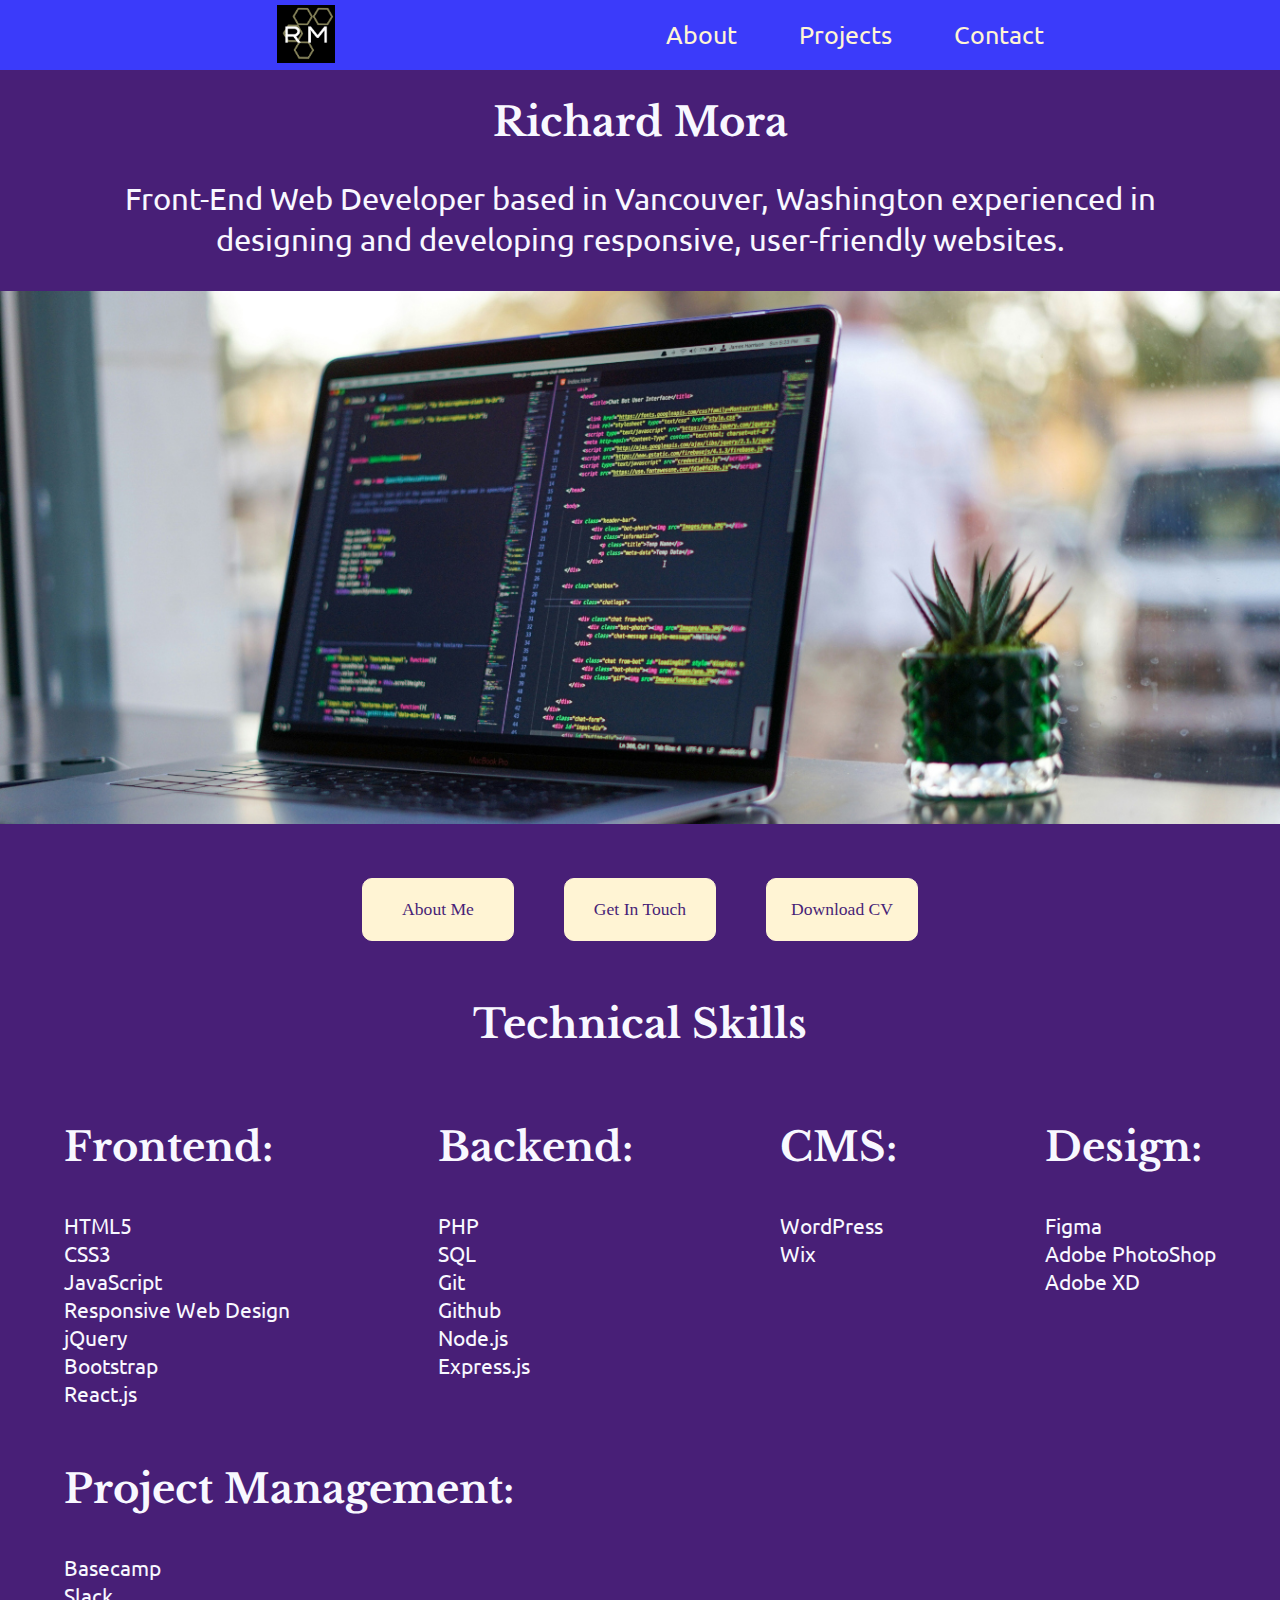
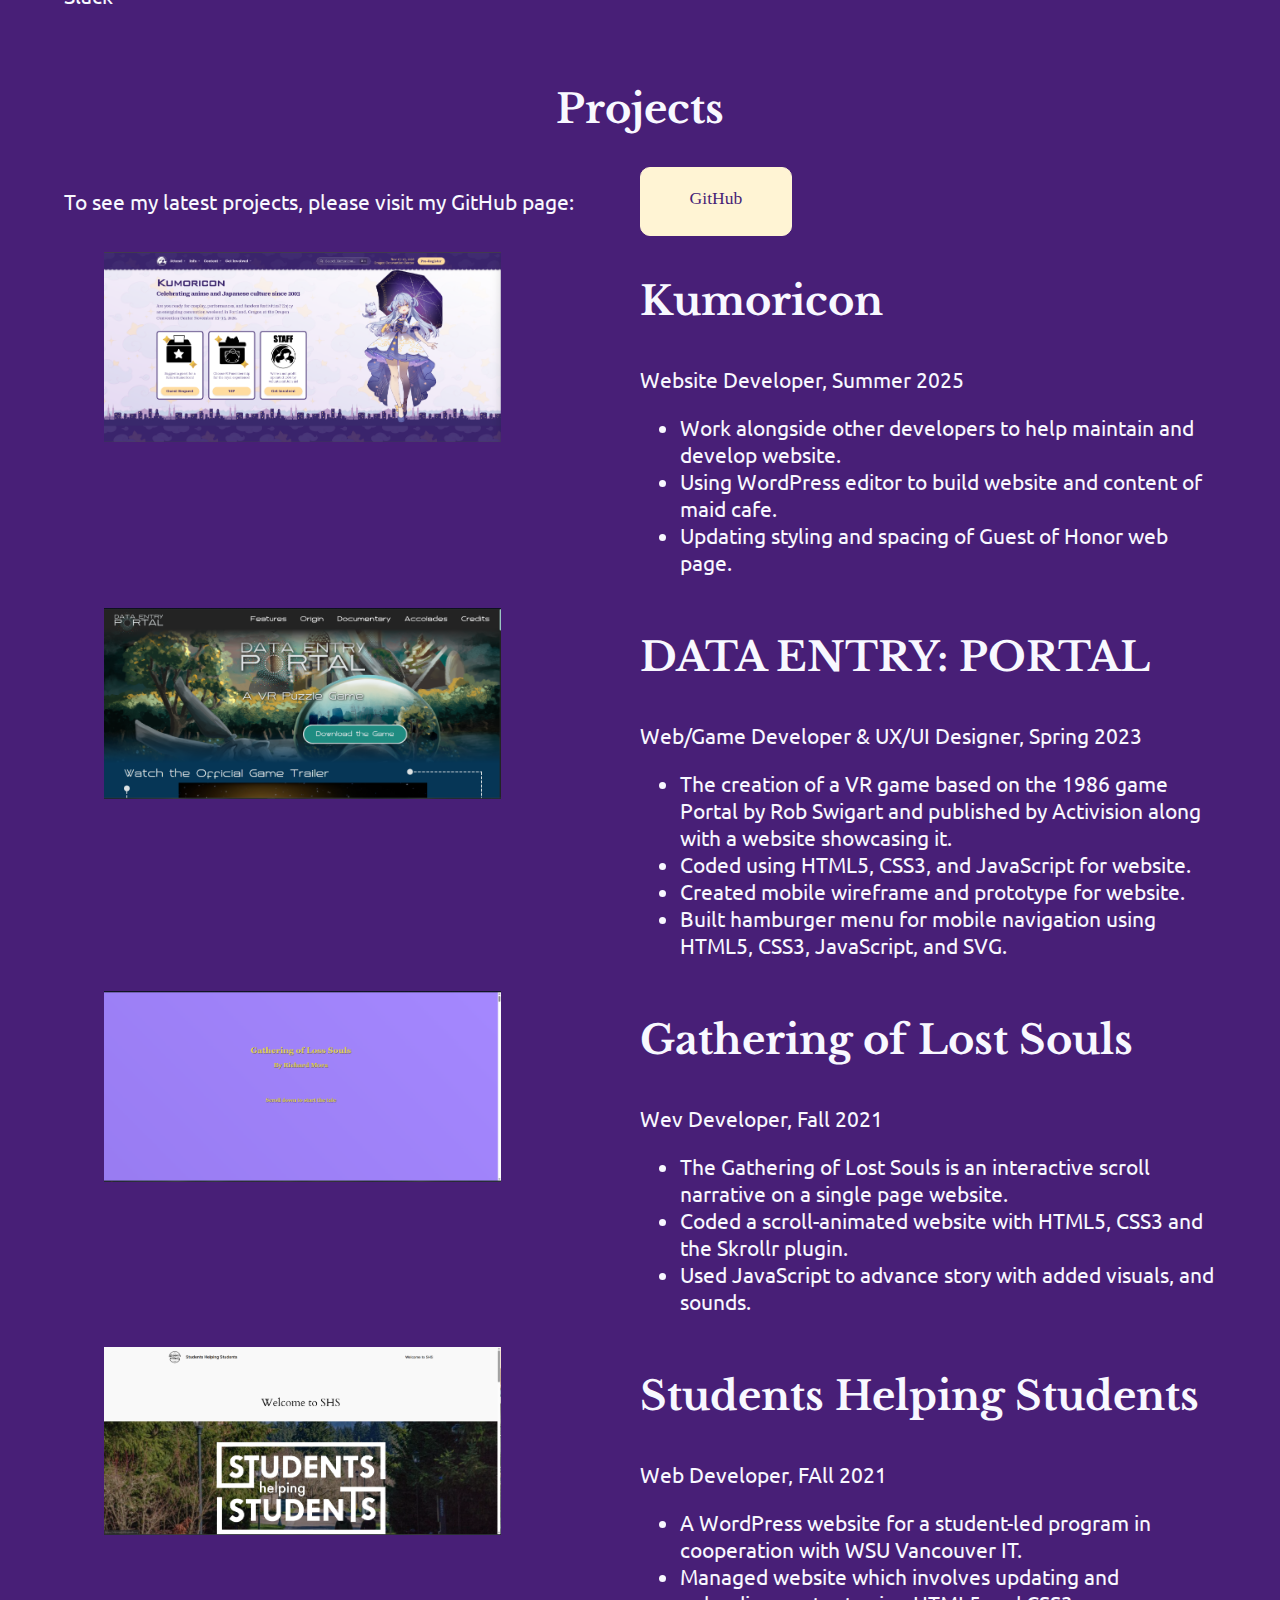
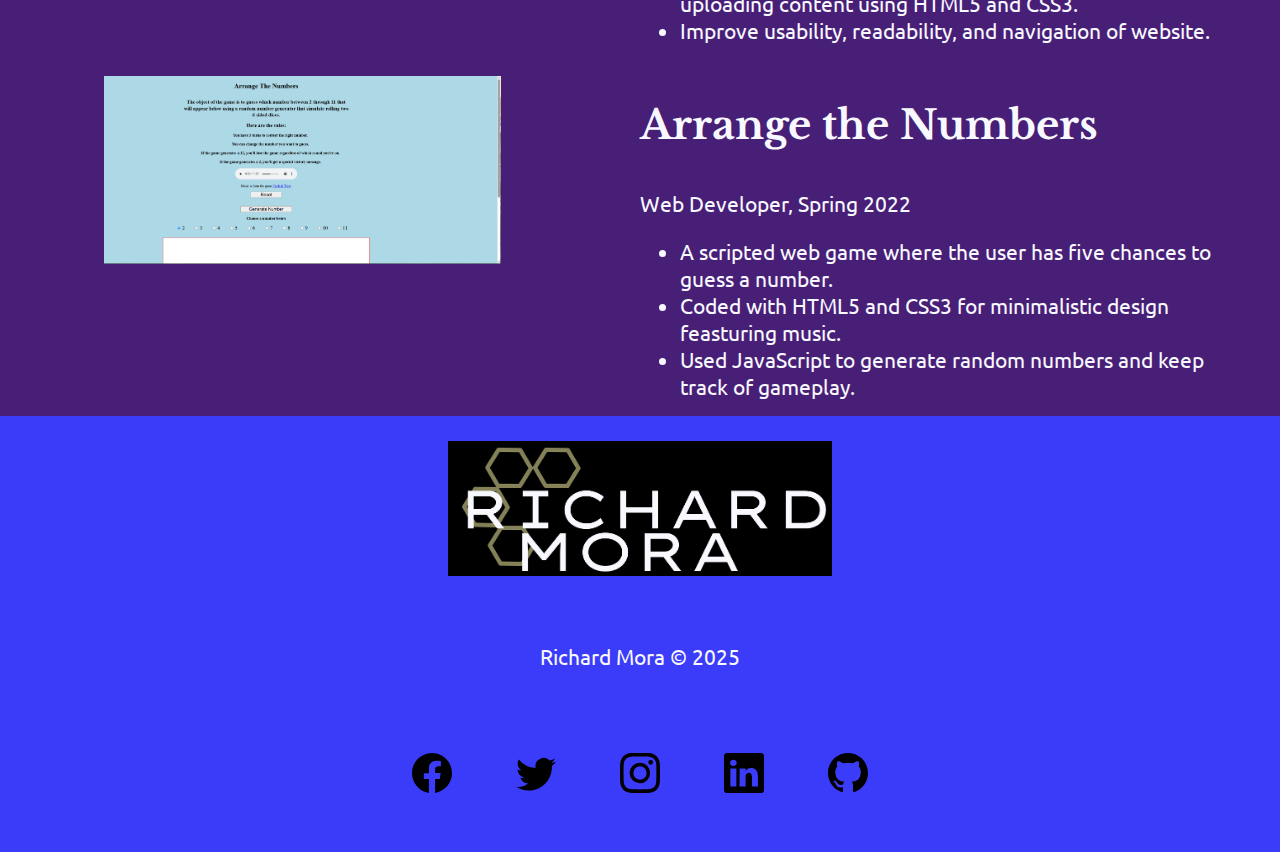
<file: index.html>
<!DOCTYPE html>
<html lang="en">

<head>
    <meta charset="UTF-8">
    <meta name="viewport" content="width=device-width, initial-scale=1.0">
    <meta name="description"
        content="Graduated from the DTC program in Washington State University Vancouver in 2023. I've been a front-end web developer since 2018 building websites and programs using a variety of languages and softwares to develop functional and responsive websites.">
    <link rel="canonical" href="https://richardmora.net">
    <link rel="preconnect" href="https://fonts.googleapis.com">
    <link rel="preconnect" href="https://fonts.gstatic.com" crossorigin>
    <link
        href="https://fonts.googleapis.com/css2?family=Libre+Baskerville:ital,wght@0,400;0,700;1,400&family=Ubuntu:ital,wght@0,300;0,400;0,500;0,700;1,300;1,400;1,500;1,700&display=swap"
        rel="stylesheet">
    <link rel="shortcut icon" href="./assets/image/Icon dark v2_favicon.png" type="image/x-icon">
    <link rel="stylesheet" href="./style.css">
    <title>Richard Mora | Front-End Web Developer</title>
</head>

<body>
    <header>
        <nav>
            <ul class="nav-menu" data-visible="false">
                <li><a href="index.html"><img id="icon" src="./assets/image/Icon dark v2.png"
                            alt="Richard Mora's icon"></a></li>
                <li><a class="nav-link" href="about.html">About</a></li>
                <li><a class="nav-link" href="#projects">Projects</a></li>
                <li><a class="nav-link" href="#contact">Contact</a></li>
            </ul>
            <button id="nav-button" aria-controls="primary-navigation" aria-expanded="false">
                <svg class="hamburger" viewBox="0 0 100 100" width="60">
                    <rect class="top line" width="80" height="10" x="10" y="25" rx="5">
                    </rect>
                    <rect class="middle line" width="80" height="10" x="10" y="45" rx="5">
                    </rect>
                    <rect class="bottom line" width="80" height="10" x="10" y="65" rx="5">
                    </rect>
                </svg>
            </button>
        </nav>
    </header>
    <section class="intro">
        <h1>Richard Mora</h1>
        <p>Front-End Web Developer based in Vancouver, Washington experienced in designing and developing responsive,
            user-friendly websites.
        </p>
    </section>
    <header id="profilo">

        <img src="./assets/image/james-harrison-vpOeXr5wmR4-unsplash.jpg" alt="laptop on a desk" width="100%">

    </header>
    <main>
        <section id="contact">
            <a class="button" href="./about.html">About Me</a>
            <a class="button" href="mailto:richard.mora0511@gmail.com">Get In Touch</a>
            <a class="button" href="./docs/Mora-resume-web.pdf" target="_blank">Download CV</a>
        </section>


        <h2>Technical Skills</h2>
        <section class="skills">
            <article>
                <h3>Frontend:</h3>
                <ul>
                    <li>HTML5</li>
                    <li>CSS3</li>
                    <li>JavaScript</li>
                    <li>Responsive Web Design</li>
                    <li>jQuery</li>
                    <li>Bootstrap</li>
                    <li>React.js</li>
                </ul>
            </article>
            <article>
                <h3>Backend:</h3>
                <ul>
                    <li>PHP</li>
                    <li>SQL</li>
                    <li>Git</li>
                    <li>Github</li>
                    <li>Node.js</li>
                    <li>Express.js</li>
                </ul>
            </article>
            <article>
                <h3>CMS:</h3>
                <ul>
                    <li>WordPress</li>
                    <li>Wix</li>
                </ul>
            </article>
            <article>
                <h3>Design:</h3>
                <ul>
                    <li>Figma</li>
                    <li>Adobe PhotoShop</li>
                    <li>Adobe XD</li>
                </ul>
            </article>
            <article>
                <h3>Project Management:</h3>
                <ul>
                    <li>Basecamp</li>
                    <li>Slack</li>
                </ul>
            </article>
        </section>

        <section id="projects">
            <h2>Projects</h2>
            <section id="git">
                <p>To see my latest projects, please visit my GitHub page:</p>
                <a class="button" href="https://github.com/RMwatcher">GitHub</a>
            </section>
            <section>
                <figure>
                    <a href="https://www.kumoricon.org/maid-cafe"><img src="./assets/projects/kumoricon.png"
                            alt="Kumoricon's maid cafe website"></a>
                </figure>
                <div class="project">
                    <h3>Kumoricon</h3>
                    <p>Website Developer, Summer 2025</p>
                    <ul>
                        <li>Work alongside other developers to help maintain and develop website.</li>
                        <li>Using WordPress editor to build website and content of maid cafe.</li>
                        <li>Updating styling and spacing of Guest of Honor web page.</li>
                    </ul>
                </div>
            </section>

            <section>
                <figure>
                    <a href="https://dtc-wsuv.org/projects/data-entry-portal/"><img
                            src="./assets/projects/dataentryportal.png" alt="Data Entry: Portal's website"></a>
                </figure>
                <div class="project">
                    <h3>DATA ENTRY: PORTAL</h3>
                    <p>Web/Game Developer & UX/UI Designer, Spring 2023</p>
                    <ul>
                        <li>The creation of a VR game based on the 1986 game Portal by Rob Swigart and published by
                            Activision along with a website showcasing it.</li>
                        <li>Coded using HTML5, CSS3, and JavaScript for website.</li>
                        <li>Created mobile wireframe and prototype for website.</li>
                        <li>Built hamburger menu for mobile navigation using HTML5, CSS3, JavaScript, and SVG. </li>
                    </ul>
                </div>
            </section>
            <section>
                <figure>
                    <a href="https://dtc-wsuv.org/rmora21/narrative/"><img src="./assets/projects/Gathering.png"
                            alt="Gathering of Lost Souls' website"></a>
                </figure>
                <div class="project">
                    <h3>Gathering of Lost Souls</h3>
                    <p>Wev Developer, Fall 2021</p>
                    <ul>
                        <li>The Gathering of Lost Souls is an interactive scroll narrative on a single page website.
                        </li>
                        <li>Coded a scroll-animated website with HTML5, CSS3 and the Skrollr plugin.</li>
                        <li>Used JavaScript to advance story with added visuals, and sounds.
                        </li>
                    </ul>
                </div>
            </section>

            <section>
                <figure>
                    <a href="http://wsuvtech4students.org/"><img src="./assets/projects/studenthelpingstudents.png"
                            alt="Students Helping Students' website"></a>
                </figure>
                <div class="project">
                    <h3>Students Helping Students</h3>
                    <p>Web Developer, FAll 2021</p>
                    <ul>
                        <li>A WordPress website for a student-led program in cooperation with WSU Vancouver IT.</li>
                        <li>Managed website which involves updating and uploading content using HTML5 and CSS3.</li>
                        <li>Improve usability, readability, and navigation of website.</li>
                    </ul>
                </div>
            </section>
            <section>
                <figure>
                    <a href="https://dtc-wsuv.org/rmora21/dtc477/gameproject/"><img
                            src="./assets/projects/arrangedice.png" alt="Arrange the Numbers' website"></a>
                </figure>
                <div class="project">
                    <h3>Arrange the Numbers</h3>
                    <p>Web Developer, Spring 2022</p>
                    <ul>
                        <li>A scripted web game where the user has five chances to guess a number.</li>
                        <li>Coded with HTML5 and CSS3 for minimalistic design feasturing music.</li>
                        <li>Used JavaScript to generate random numbers and keep track of gameplay.</li>
                    </ul>
                </div>
            </section>

        </section>

    </main>
    <footer>
        <img id="logo" src="./assets/image/Icon primary dark.png" alt="Richard Mora's icon">
        <p>Richard Mora &copy; 2025</p>
        <section class="social">
            <ul>
                <li><a href="https://www.facebook.com/richard.mora.5070"><img src="./assets/icon/facebook.svg"
                            alt="facebook icon" width="40px"></a></li>
                <li><a href="https://x.com/MoreRice369"><img src="./assets/icon/twitter.svg" alt="twitter icon"
                            width="40px"></a>
                </li>
                <li><a href="https://www.instagram.com/rmora64/"><img src="./assets/icon/instagram.svg"
                            alt="instagram icon" width="40px"></a></li>
                <li><a href="https://www.linkedin.com/in/morarichard/"><img src="./assets/icon/linkedin.svg"
                            alt="linkedin icon" width="40px"></a></li>
                <li><a href="https://github.com/RMwatcher" width="40px"><img src="./assets/icon/github.svg"
                            alt="github icon" width="40px"></a>
                </li>
            </ul>
        </section>
    </footer>
    <script src="./js/script.js"></script>
</body>

</html>
</file>
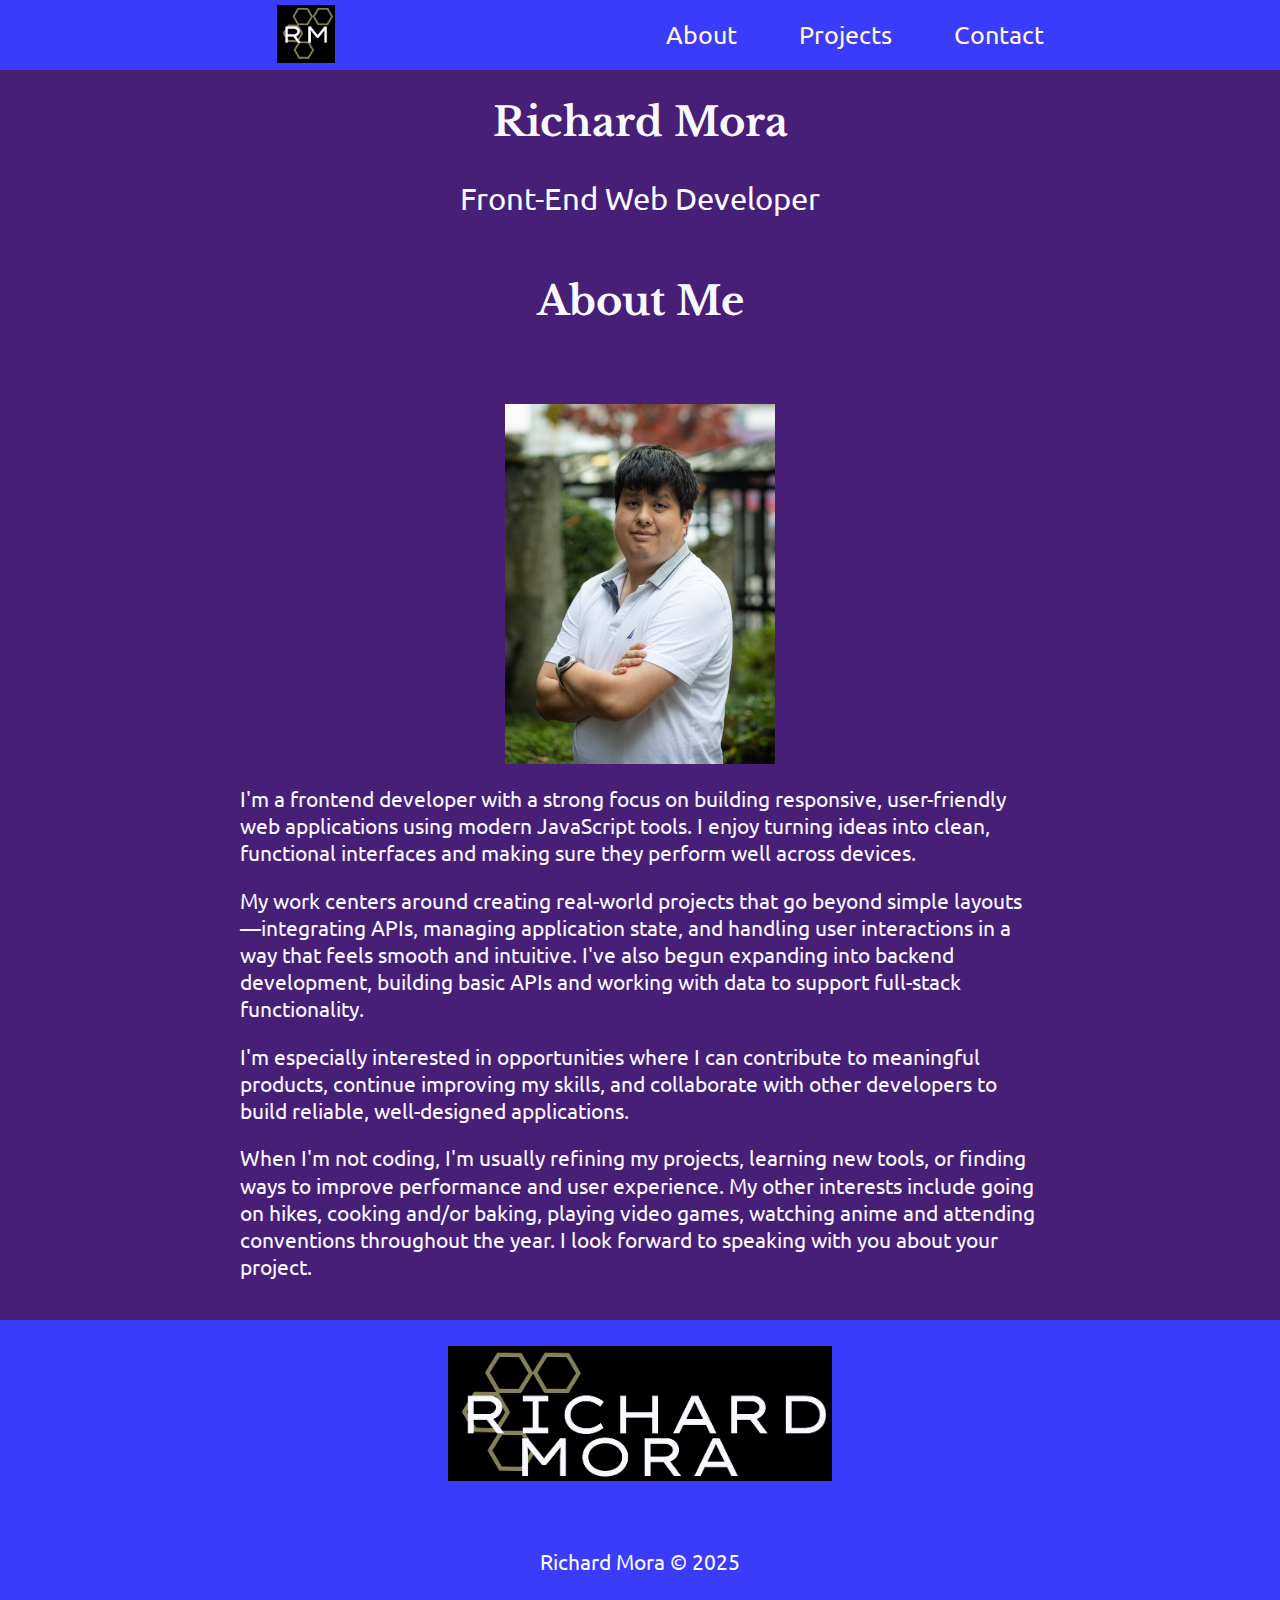
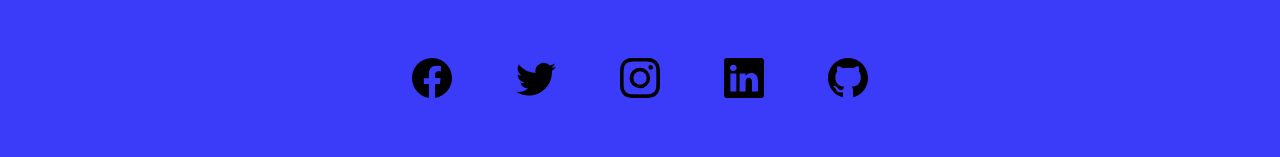
<file: about.html>
<!DOCTYPE html>
<html lang="en">

<head>
    <meta charset="UTF-8">
    <meta name="viewport" content="width=device-width, initial-scale=1.0">
    <meta name="description"
        content="Graduated from the DTC program in Washington State University Vancouver in 2023. I've been a front-end web developer since 2018 building websites and programs using a variety of languages and softwares to develop functional and responsive websites.">
    <link rel="canonical" href="https://richardmora.net">
    <link rel="preconnect" href="https://fonts.googleapis.com">
    <link rel="preconnect" href="https://fonts.gstatic.com" crossorigin>
    <link
        href="https://fonts.googleapis.com/css2?family=Libre+Baskerville:ital,wght@0,400;0,700;1,400&family=Ubuntu:ital,wght@0,300;0,400;0,500;0,700;1,300;1,400;1,500;1,700&display=swap"
        rel="stylesheet">
    <link rel="shortcut icon" href="./assets/image/Icon dark v2_favicon.png" type="image/x-icon">
    <link rel="stylesheet" href="./style.css">
    <title>Richard Mora | Front-End Web Developer</title>
</head>

<body>
    <header>
        <nav>
            <ul class="nav-menu" data-visible="false">
                <li><a href="index.html"><img id="icon" src="./assets/image/Icon dark v2.png"
                            alt="Richard Mora's icon"></a></li>
                <li><a class="nav-link" href="about">About</a></li>
                <li><a class="nav-link" href="#projects">Projects</a></li>
                <li><a class="nav-link" href="#contact">Contact</a></li>
            </ul>
            <button id="nav-button" aria-controls="primary-navigation" aria-expanded="false">
                <svg class="hamburger" viewBox="0 0 100 100" width="60">
                    <rect class="top line" width="80" height="10" x="10" y="25" rx="5">
                    </rect>
                    <rect class="middle line" width="80" height="10" x="10" y="45" rx="5">
                    </rect>
                    <rect class="bottom line" width="80" height="10" x="10" y="65" rx="5">
                    </rect>
                </svg>
            </button>
        </nav>
    </header>
    <header id="profilo">

        <section class="intro">
            <h1>Richard Mora</h1>
            <p>Front-End Web Developer
            </p>
        </section>

    </header>
    <main>
        <h2>About Me</h2>
        <section id="about">
            <img src="./assets/image/profile_1.png" alt="close up of Richard Mora">
            <article id="top">
                <p>I'm a frontend developer with a strong focus on building responsive, user-friendly web applications
                    using modern JavaScript tools. I enjoy turning ideas into clean, functional interfaces and making
                    sure they perform well across devices.</p>
                <p>My work centers around creating real-world projects that go beyond simple layouts—integrating APIs,
                    managing application state, and handling user interactions in a way that feels smooth and intuitive.
                    I've also begun expanding into backend development, building basic APIs and working with data to
                    support full-stack functionality.</p>
                <p>I'm especially interested in opportunities where I can contribute to meaningful products, continue
                    improving my skills, and collaborate with other developers to build reliable, well-designed
                    applications.</p>
                <p>When I'm not coding, I'm usually refining my projects, learning new tools, or finding ways to improve
                    performance and user experience. My other interests include going on hikes, cooking and/or baking,
                    playing
                    video games, watching anime and attending conventions throughout the year. I look forward to
                    speaking
                    with you about your project.</p>
            </article>
        </section>

    </main>
    <footer>
        <img id="logo" src="./assets/image/Icon primary dark.png" alt="Richard Mora's icon">
        <p>Richard Mora &copy; 2025</p>
        <section class="social">
            <ul>
                <li><a href="https://www.facebook.com/richard.mora.5070"><img src="./assets/icon/facebook.svg"
                            alt="facebook icon" width="40px"></a></li>
                <li><a href="https://x.com/MoreRice369"><img src="./assets/icon/twitter.svg" alt="twitter icon"
                            width="40px"></a>
                </li>
                <li><a href="https://www.instagram.com/rmora64/"><img src="./assets/icon/instagram.svg"
                            alt="instagram icon" width="40px"></a></li>
                <li><a href="https://www.linkedin.com/in/morarichard/"><img src="./assets/icon/linkedin.svg"
                            alt="linkedin icon" width="40px"></a></li>
                <li><a href="https://github.com/RMwatcher" width="40px"><img src="./assets/icon/github.svg"
                            alt="github icon" width="40px"></a>
                </li>
            </ul>
        </section>
    </footer>
    <script src="./js/script.js"></script>

</body>

</html>
</file>
<file: style.css>
/* CSS Variables */
:root {
    --background-color: #481f77;
    --text-color: #F8F8FF;
    --link-color: #fff4d4;
    --link-visited-color: #F5E616;
    --secondary-color: #3b3bfa;
}

* {
    scroll-behavior: smooth;
}

body {
    background-color: var(--background-color);
    color: var(--text-color);
    margin: 0;
    font-size: 16px;
}

h1, h2, h3 {
    font-family: 'Libre Baskerville', serif;
    font-size: 2.5rem;
}

p, li {
    font-family: 'Ubuntu', sans-serif;
    line-height: 1.3;
    font-size: 1.3em;
}

#icon {
    width: 18%;
    margin-top: 5px;
}

:is(.social ul, nav ul, .skills ul) {
    list-style-type: none;
}

nav {
    background-color: var(--secondary-color);
    font-size: 1.2em;
}

nav ul {
    display: flex;
    flex-wrap: wrap;
    margin: 0;
    justify-content: center;
    gap: 5%;
    align-items: center;
}

nav ul a {
    text-decoration: none;
}

#nav-button {
    display: none;
}

.intro {
    text-align: center;
    padding: 0 5%;
    font-size: 1.5em;
}

main {
    margin: 0 5%;

    & h2 {
        text-align: center;
        margin-top: 5%;
    }
}
/* uses CSS nesting */
#about {
    display: flex;
    flex-direction: column;
    max-width: 800px;
    padding: 20px;
    justify-items: center;
    margin: 5% auto 0 auto;
    column-gap: 5%;

}

#about img {
    margin: auto;
}

#contact {
    display: flex;
    justify-content: center;
    align-items: center;
    margin-top: 50px;
    gap: 50px;
}


#contact a, #git a {
    display: flex;
    font-size: 1.1em;
    flex-wrap: wrap;
    text-decoration: none;
    justify-content: center;
    border: 1px solid var(--link-color);
    background-color: var(--link-color);
    color: var(--background-color);
    padding: 20px;
    border-radius: 10px;
    width: 110px;
}

/* uses CSS nesting */
.skills {
    display: flex;
    flex-wrap: wrap;
    justify-content: space-between;

    & article {
        max-width: 450px;
    }

    & ul {
        padding: 0;
    }

    & li {
        padding-bottom: 1px;
    }
}

/* uses CSS nesting */
#projects section {
    display: grid;
    grid-template-columns: 1fr 1fr;

    & figure img {
        width: 80%;
    }
}


/* uses CSS nesting */
footer {
    display: grid;
    background-color: var(--secondary-color);
    grid-template-columns: 1fr;
    grid-template-rows: 1fr 1fr;
    padding-bottom: 3%;

    & p {
        margin: auto;
    }
}

#logo {
    width: 30%;
    margin: 2% auto 0 auto;
}

.social ul {
    display: flex;
    justify-content: center;
    flex-wrap: wrap;
    gap: 5%;
    padding: 0;
}

a:link,
a:visited {
    color: var(--link-color);
}

a:hover,
a:focus {
    color: var(--link-visited-color);
    font-weight: bold;
}

/* Mobile Devices */
@media only screen and (max-width: 1200px) {
    main {
        margin: 0 15%;
        text-align: center;
    }

    #icon {
        width: 12%;
    }

    .nav-menu {
        position: fixed;
        background-color: var(--secondary-color);
        width: 100%;
        transform: translateX(100%);
        transition: transform .3s;
        z-index: 900;
    }

    nav ul {
        display: block;
    }

    nav li {
        margin-bottom: 3%;
        text-align: center;
    }

    /* Cause navigation menu to appear and disappear when hamburger is clicked */
    .nav-menu[data-visible="true"] {
        transform: translateX(0%);
        margin-top: 60px;
    }

    nav a:link,
    nav a:visited {
        color: var(--link-visited-color);
        scroll-snap-align: start none;
        scroll-margin-right: -20px;

    }

    /* For changing from hamburger to close button */
    #nav-button .line {
        transition:
            y 200ms ease-in 200ms,
            rotate 200ms ease-in,
            opacity 0ms 200ms;
        transform-origin: center;
        fill: #fff;
    }

    #nav-button[aria-expanded="true"] .line {
        transition:
            y 200ms ease-in,
            rotate 200ms ease-in 200ms,
            opacity 0ms 200ms;
    }

    #nav-button[aria-expanded="true"] :is(.top, .bottom) {
        y: 45;
    }

    #nav-button[aria-expanded="true"] .top {
        rotate: 45deg;
    }

    #nav-button[aria-expanded="true"] .middle {
        opacity: 0;
    }

    #nav-button[aria-expanded="true"] .bottom {
        rotate: -45deg;
    }

    header button {
        cursor: pointer;
        background: transparent;
        border: none;
    }

    #nav-button {
        display: flex;
        margin-left: auto;
        padding-right: 5%;
    }

    #about img {
        display: block;
        margin: auto;
    }

    .intro {
        margin: 0 auto;
    }

    .intro > h1, .intro > h2 {
        font-size: 1.2em;
    }

    #about {
        display: block;
        background-color: var(--background-color);
    }

    .skills {
        flex-direction: column;    
        align-content: center;   
    }

    #git a {
        display: block;
        margin: 40px auto;
    }

    #projects section {
        display: block;
    }

    #projects ul {
        text-align: left;
        margin-bottom: 8%;
    }

    .skills ul {
        margin: 0;
        padding: 0;
    }

    .social ul {
        gap: 7%;
        margin-bottom: 10%;
    }
}

@media only screen and (max-width: 800px) {
    #contact {
        flex-direction: column;
    }
}
</file>
